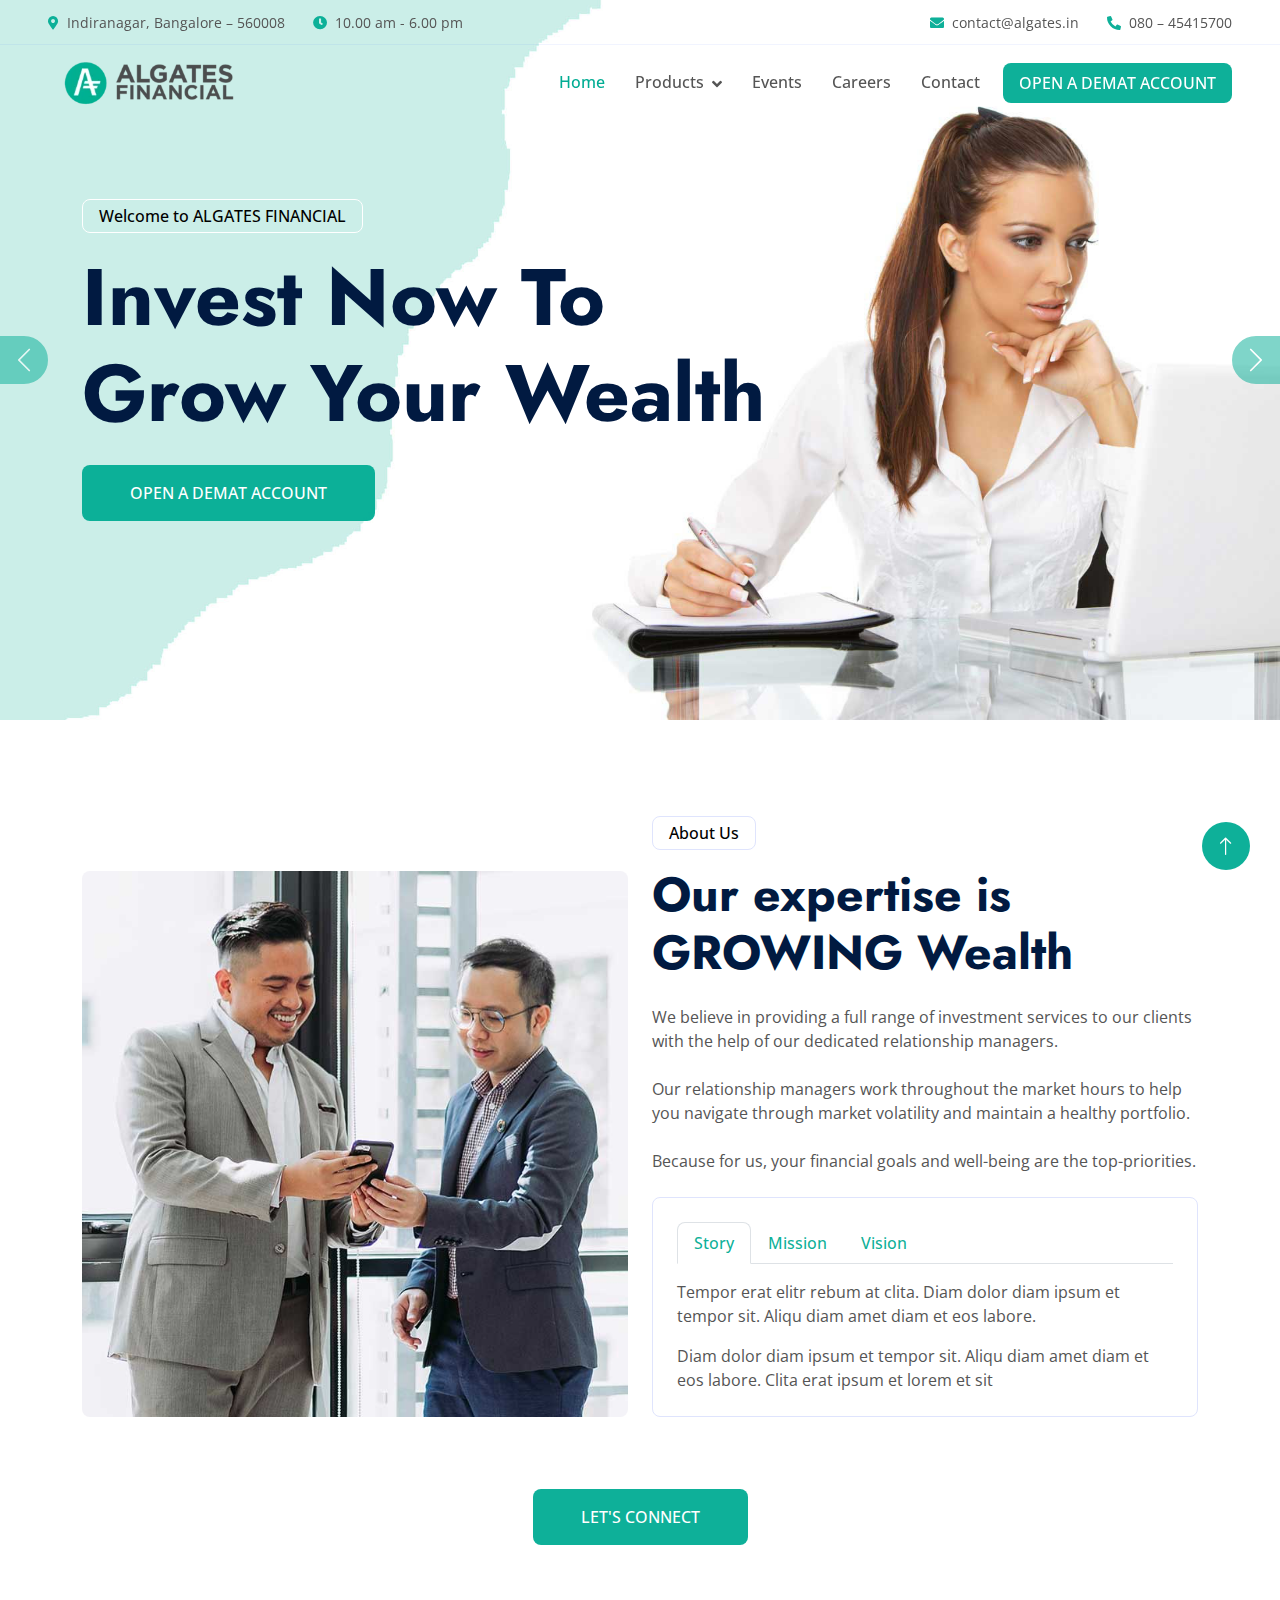
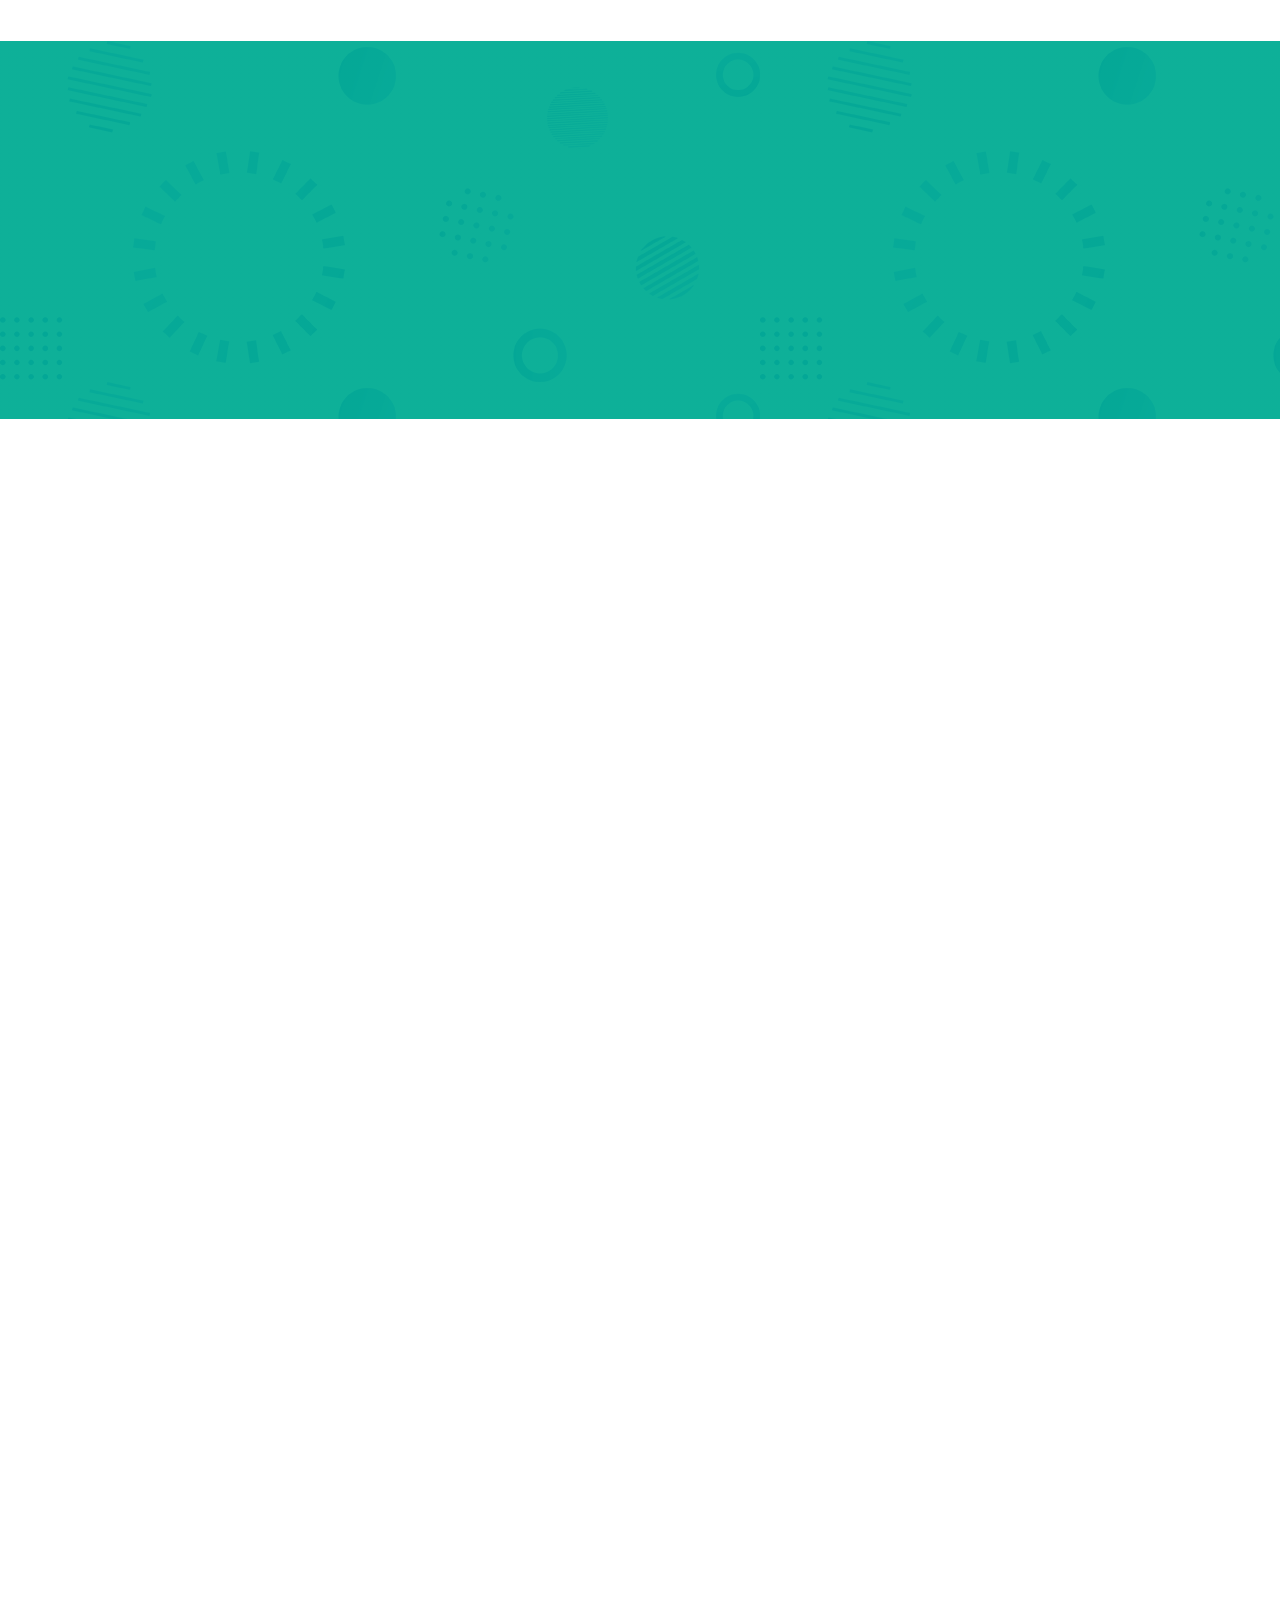
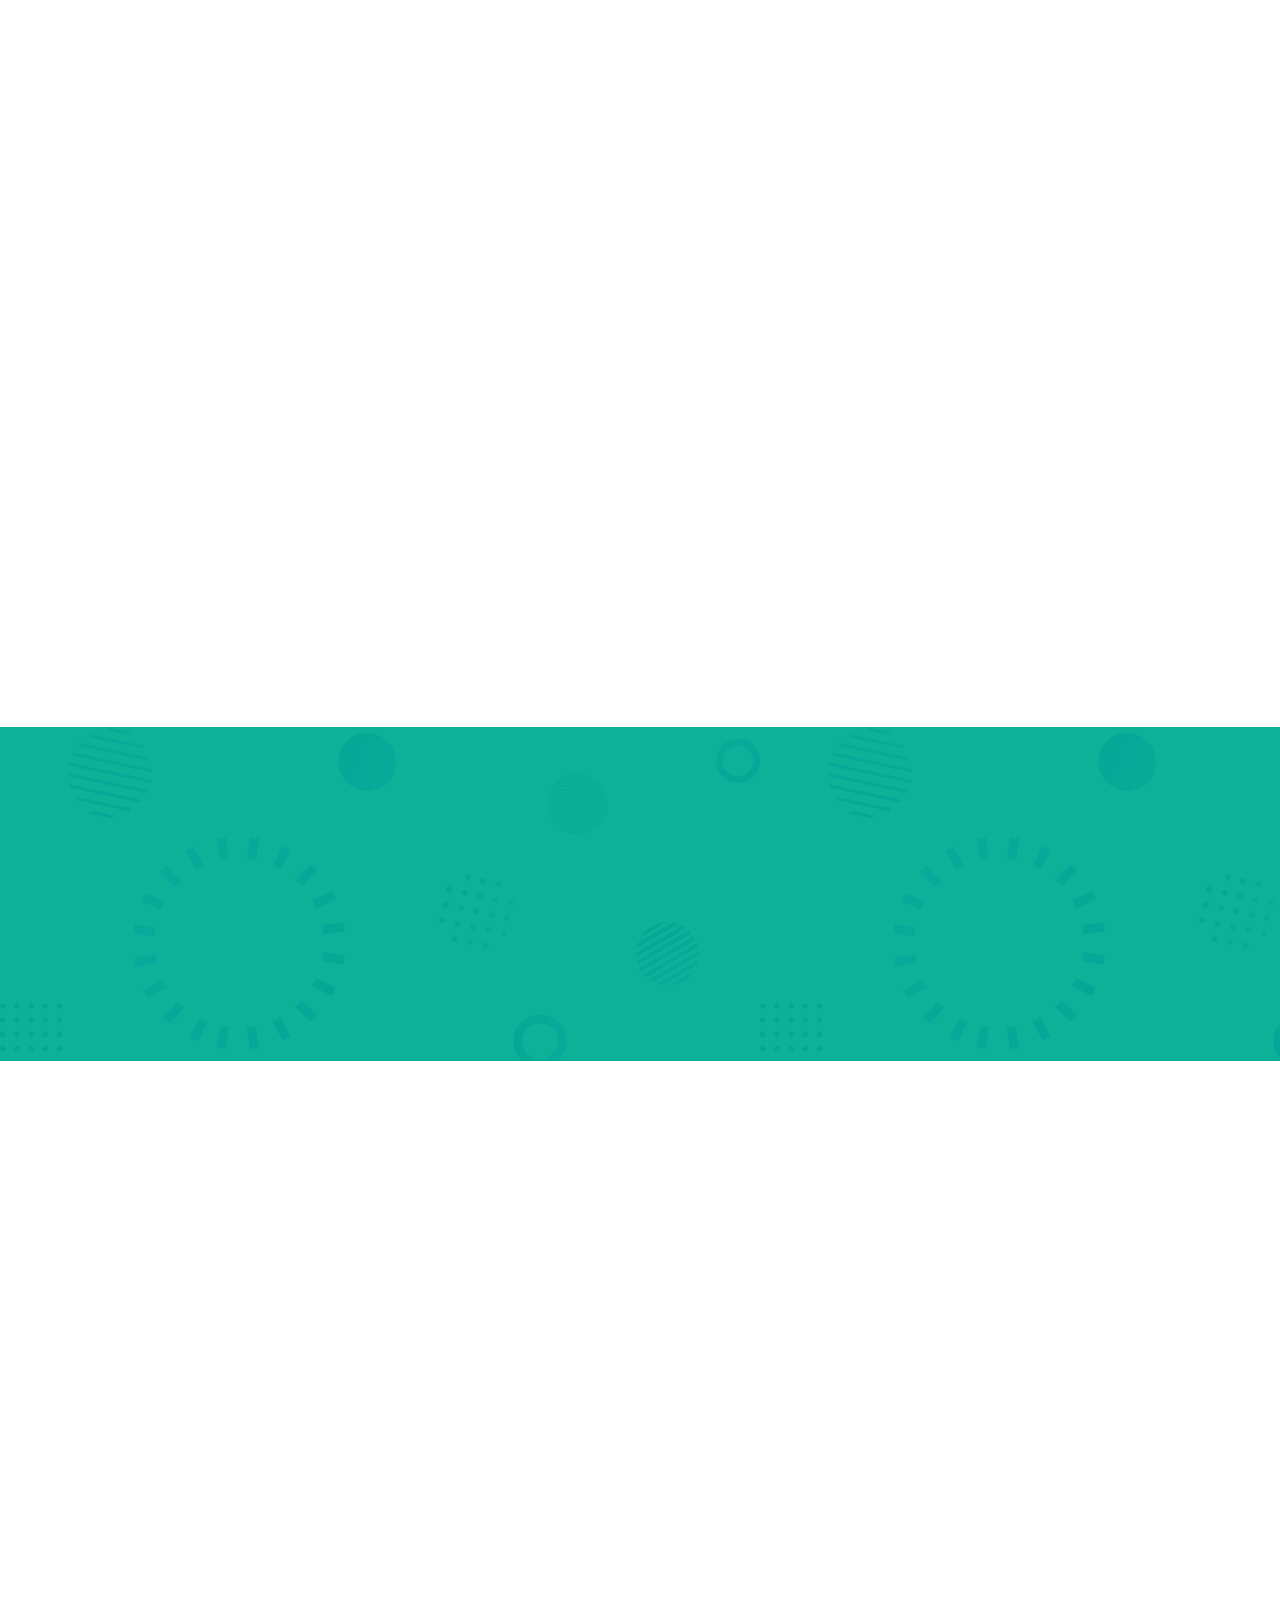
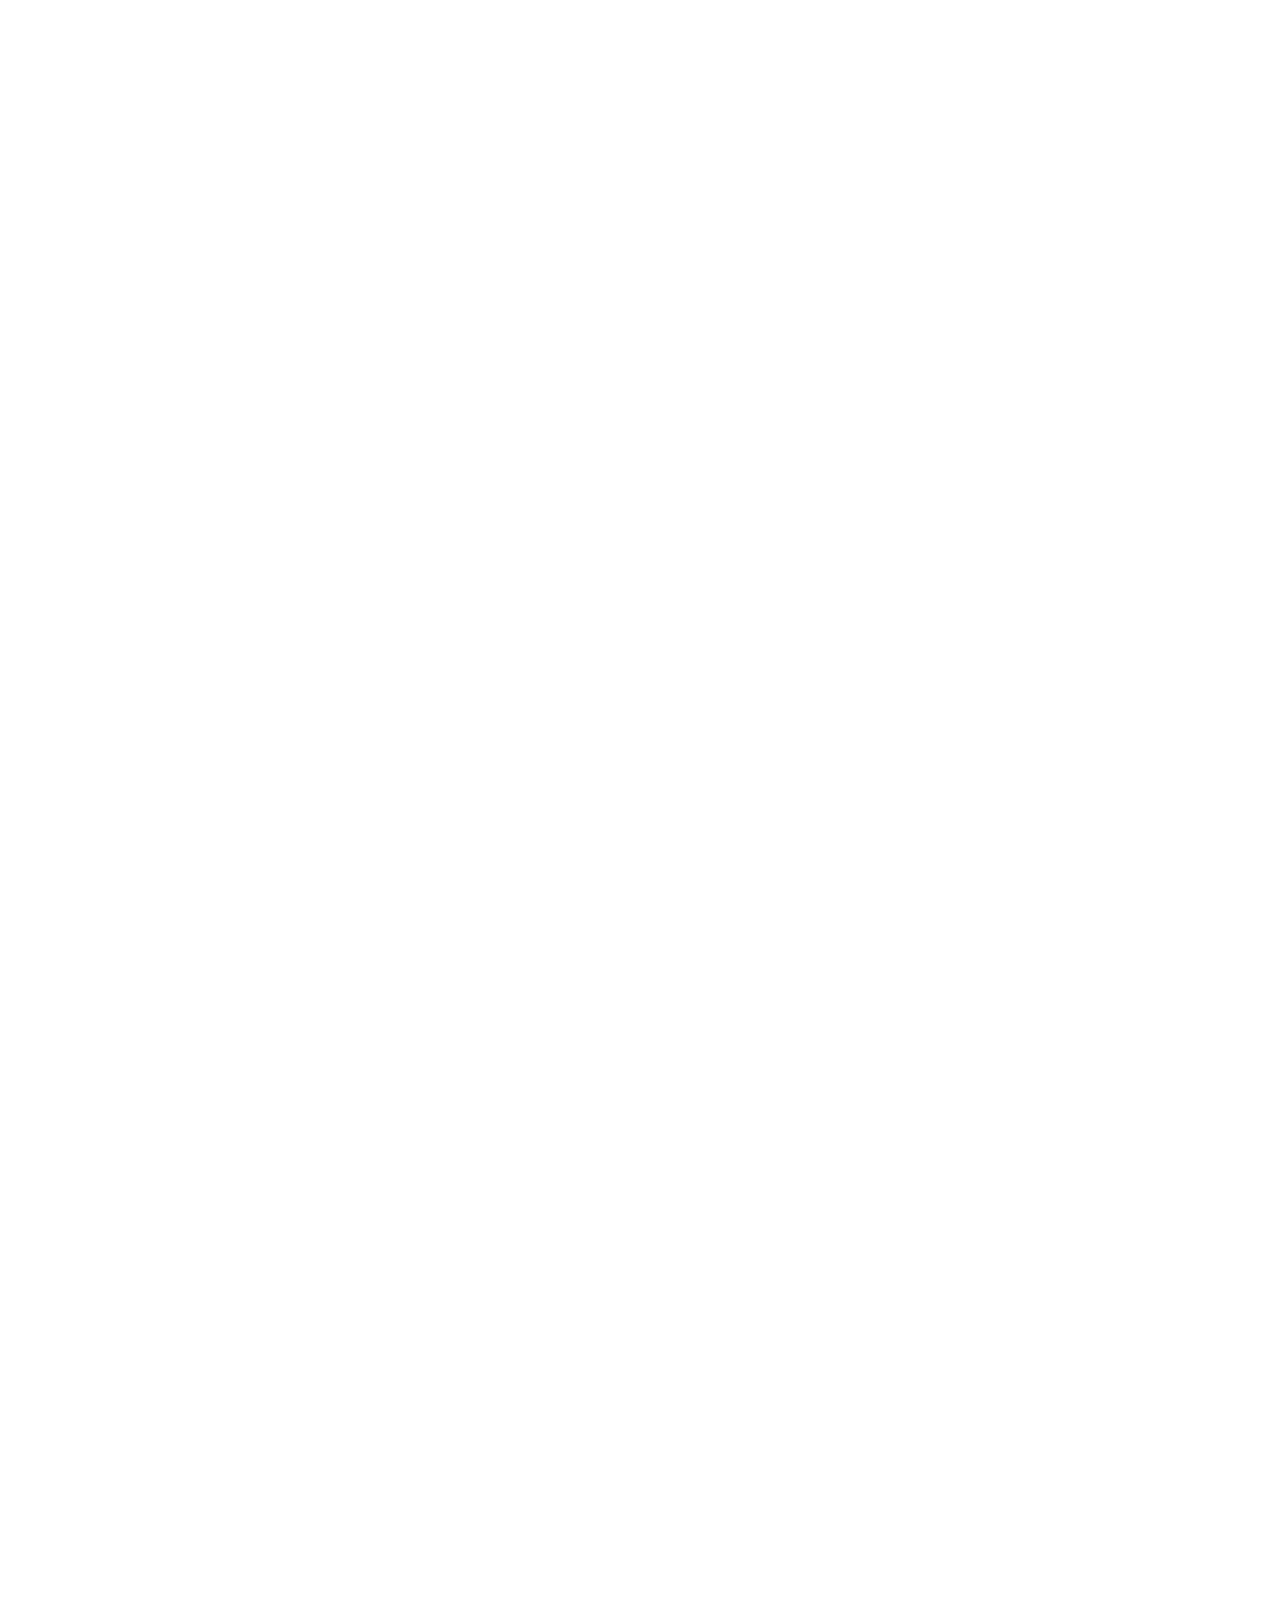
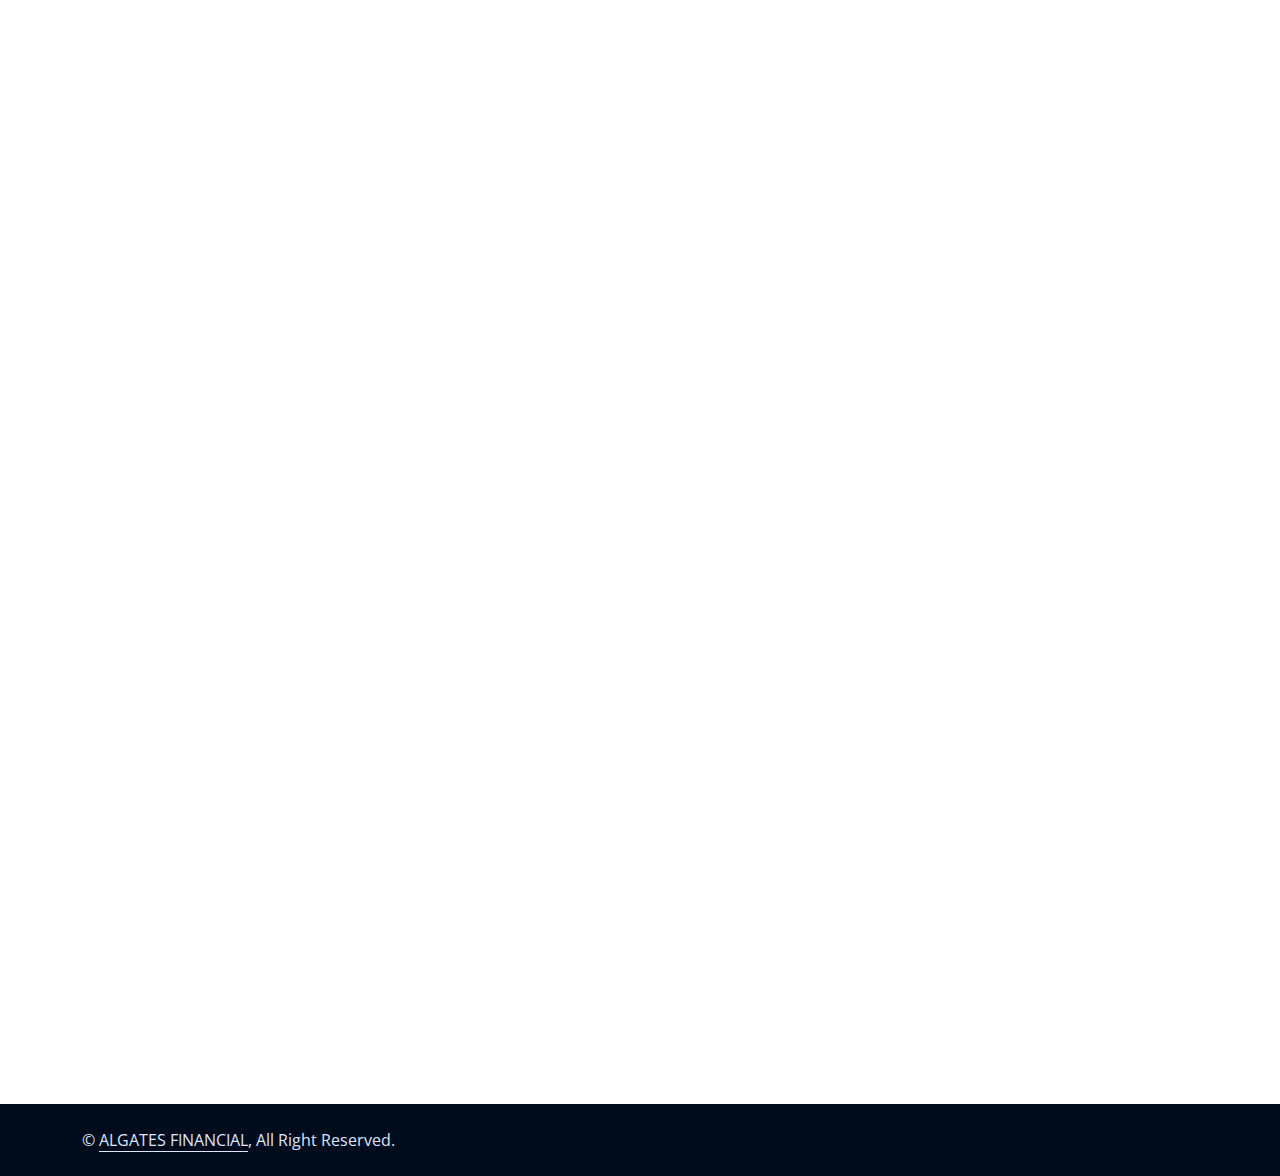
<file: index.html>
<!DOCTYPE html>
<html lang="en">

<head>
    <meta charset="utf-8">
    <title>ALGATES FINANCIAL</title>
    <meta content="width=device-width, initial-scale=1.0" name="viewport">
    <meta content="" name="keywords">
    <meta content="" name="description">

    <link rel="preconnect" href="https://fonts.googleapis.com">
    <link rel="preconnect" href="https://fonts.gstatic.com" crossorigin>
    <link
        href="https://fonts.googleapis.com/css2?family=Jost:wght@500;600;700&family=Open+Sans:wght@400;500&display=swap"
        rel="stylesheet">

 
    <link href="https://cdnjs.cloudflare.com/ajax/libs/font-awesome/5.10.0/css/all.min.css" rel="stylesheet">
    <link href="https://cdn.jsdelivr.net/npm/bootstrap-icons@1.4.1/font/bootstrap-icons.css" rel="stylesheet">


    <link href="lib/animate/animate.min.css" rel="stylesheet">
    <link href="lib/owlcarousel/assets/owl.carousel.min.css" rel="stylesheet">


    <link href="css/bootstrap.min.css" rel="stylesheet">


    <link href="css/style.css" rel="stylesheet">
</head>

<body>
    


 
    <div class="container-fluid fixed-top px-0 wow fadeIn" data-wow-delay="0.1s">
        <div class="top-bar row gx-0 align-items-center d-none d-lg-flex">
            <div class="col-lg-6 px-5 text-start">
                <small><i class="fa fa-map-marker-alt me-2" style="color: rgb(1 172 147 / 95%)"></i>Indiranagar, Bangalore – 560008</small>
                <small class="ms-4"><i class="fa fa-clock me-2" style="color: rgb(1 172 147 / 95%)"></i>10.00 am - 6.00 pm</small>
            </div>
            <div class="col-lg-6 px-5 text-end">
                <small><i class="fa fa-envelope me-2" style="color: rgb(1 172 147 / 95%)"></i>contact@algates.in</small>
                <small class="ms-4"><i class="fa fa-phone-alt me-2" style="color: rgb(1 172 147 / 95%)"></i>080 – 45415700</small>
            </div>
        </div>

        <nav class="navbar navbar-expand-lg navbar-light py-lg-0 px-lg-5 wow fadeIn" data-wow-delay="0.1s">
            <a href="index.html" class="navbar-brand ms-4 ms-lg-0">
                <img width="197" height="66" src="./img/logo.png" alt="" srcset="">
           
            </a>
            <button type="button" class="navbar-toggler me-4" data-bs-toggle="collapse"
                data-bs-target="#navbarCollapse">
                <span class="navbar-toggler-icon"></span>
            </button>
            <div class="collapse navbar-collapse" id="navbarCollapse">
                <div class="navbar-nav ms-auto p-4 p-lg-0">
                    <a href="index.html" class="nav-item nav-link active">Home</a>
                 
                    <div class="nav-item dropdown">
                        <a href="#" class="nav-link dropdown-toggle" data-bs-toggle="dropdown">Products</a>
                        <div class="dropdown-menu border-light m-0">
                            <a href="#" class="dropdown-item">Equity</a>
                            <a href="#" class="dropdown-item">Future and Options</a>
                            <a href="#" class="dropdown-item">Mutual Funds</a>
                            <a href="#" class="dropdown-item">Bonds</a>
                        </div>
                    </div>
                    <a href="#" class="nav-item nav-link">Events</a>
                    <a href="#" class="nav-item nav-link">Careers</a>
                    <a href="contact.html" class="nav-item nav-link">Contact</a>
                </div>
                <div class="d-none d-lg-flex ms-2">
                    <a href="" class="btn  py-2 px-3 animated slideInDown" style="background-color: rgb(1 172 147 / 95%); color: white;">OPEN A DEMAT ACCOUNT</a>
                   
                </div>
            </div>
        </nav>
    </div>




    <div class="container-fluid p-0 mb-5 wow fadeIn" data-wow-delay="0.1s">
        <div id="header-carousel" class="carousel slide carousel-fade" data-bs-ride="carousel">
            <div class="carousel-inner">
                <div class="carousel-item active">
                    <img class="w-100" src="img/carousel-1.jpg" alt="Image">
                    <div class="carousel-caption">
                        <div class="container">
                            <div class="row justify-content-start">
                                <div class="col-lg-8">
                                    <p
                                        class="d-inline-block border border-white rounded  fw-semi-bold py-1 px-3 animated slideInDown" style="color: black">
                                        Welcome to ALGATES FINANCIAL</p>
                                    <h1 class="display-1 mb-4 animated slideInDown">Invest Now To Grow Your Wealth
                                    </h1>
                                    <a href="" class="btn py-3 px-5 animated slideInDown" style="background-color: rgb(1 172 147 / 95%); color: white;">OPEN A DEMAT ACCOUNT</a>
                                </div>
                            </div>
                        </div>
                    </div>
                </div>
                <div class="carousel-item">
                    <img class="w-100" src="img/carousel-1.jpg" alt="Image">
                    <div class="carousel-caption">
                        <div class="container">
                            <div class="row justify-content-start">
                                <div class="col-lg-8">
                                    <p
                                        class="d-inline-block border border-white rounded  fw-semi-bold py-1 px-3 animated slideInDown" style="color: black">
                                        Welcome to ALGATES FINANCIAL</p>
                                    <h1 class="display-1 mb-4 animated slideInDown">Secure Your Financial Future Today
                                    </h1>
                                    <a href="" class="btn py-3 px-5 animated slideInDown" style="background-color: rgb(1 172 147 / 95%); color: white;">OPEN A DEMAT ACCOUNT</a>
                                </div>
                            </div>
                        </div>
                    </div>
                </div>
            </div>
            <button class="carousel-control-prev" type="button" data-bs-target="#header-carousel" data-bs-slide="prev">
                <span class="carousel-control-prev-icon" aria-hidden="true"></span>
                <span class="visually-hidden">Previous</span>
            </button>
            <button class="carousel-control-next" type="button" data-bs-target="#header-carousel" data-bs-slide="next">
                <span class="carousel-control-next-icon" aria-hidden="true"></span>
                <span class="visually-hidden">Next</span>
            </button>
        </div>
    </div>


    <div class="container-xxl py-5">
        <div class="container">
            <div class="row g-4 align-items-end mb-4">
                <div class="col-lg-6 wow fadeInUp" data-wow-delay="0.1s">
                    <img class="img-fluid rounded" src="img/about.jpg">
                </div>
                <div class="col-lg-6 wow fadeInUp" data-wow-delay="0.3s">
                    <p class="d-inline-block border rounded  fw-semi-bold py-1 px-3" style="color: black">About Us</p>
                    <h1 class="display-5 mb-4">Our expertise is GROWING Wealth</h1>
                    <p class="mb-4">We believe in providing a full range of investment services to our clients with the help of our dedicated relationship managers.
                    </p>
                    <p class="mb-4">Our relationship managers work throughout the market hours to help you navigate through market volatility and maintain a healthy portfolio.</p>
                    <p class="mb-4">Because for us, your financial goals and well-being are the top-priorities.</p>
                    <div class="border rounded p-4">
                        <nav>
                            <div class="nav nav-tabs mb-3" id="nav-tab" role="tablist">
                                <button class="nav-link fw-semi-bold active" id="nav-story-tab" data-bs-toggle="tab"
                                    data-bs-target="#nav-story" type="button" role="tab" aria-controls="nav-story"
                                    aria-selected="true" style="color: rgb(1 172 147 / 95%)">Story</button>
                                <button class="nav-link fw-semi-bold" id="nav-mission-tab" data-bs-toggle="tab"
                                    data-bs-target="#nav-mission" type="button" role="tab" aria-controls="nav-mission"
                                    aria-selected="false" style="color: rgb(1 172 147 / 95%)">Mission</button>
                                <button class="nav-link fw-semi-bold" id="nav-vision-tab" data-bs-toggle="tab"
                                    data-bs-target="#nav-vision" type="button" role="tab" aria-controls="nav-vision"
                                    aria-selected="false" style="color: rgb(1 172 147 / 95%)">Vision</button>
                            </div>
                        </nav>
                        <div class="tab-content" id="nav-tabContent">
                            <div class="tab-pane fade show active" id="nav-story" role="tabpanel"
                                aria-labelledby="nav-story-tab">
                                <p>Tempor erat elitr rebum at clita. Diam dolor diam ipsum et tempor sit. Aliqu diam
                                    amet diam et eos labore.</p>
                                <p class="mb-0">Diam dolor diam ipsum et tempor sit. Aliqu diam amet diam et eos labore.
                                    Clita erat ipsum et lorem et sit</p>
                            </div>
                            <div class="tab-pane fade" id="nav-mission" role="tabpanel"
                                aria-labelledby="nav-mission-tab">
                                <p>Tempor erat elitr rebum at clita. Diam dolor diam ipsum et tempor sit. Aliqu diam
                                    amet diam et eos labore.</p>
                                <p class="mb-0">Diam dolor diam ipsum et tempor sit. Aliqu diam amet diam et eos labore.
                                    Clita erat ipsum et lorem et sit</p>
                            </div>
                            <div class="tab-pane fade" id="nav-vision" role="tabpanel" aria-labelledby="nav-vision-tab">
                                <p>Tempor erat elitr rebum at clita. Diam dolor diam ipsum et tempor sit. Aliqu diam
                                    amet diam et eos labore.</p>
                                <p class="mb-0">Diam dolor diam ipsum et tempor sit. Aliqu diam amet diam et eos labore.
                                    Clita erat ipsum et lorem et sit</p>
                            </div>
                        </div>
                    </div>
                </div>
            </div>
            <div class="d-flex justify-content-center">
                <a class="btn py-3 px-5 mt-5" href="./contact.html" style="background-color: #01AC93F2; color: white;">LET'S CONNECT</a>
            </div>
            

        </div>
    </div>


    <div class="container-fluid facts my-5 py-5">
        <div class="container py-5">
            <div class="row g-5">
                <div class="col-sm-6 col-lg-3 text-center wow fadeIn" data-wow-delay="0.1s">
                    <i class="fa fa-users fa-3x text-white mb-3"></i>
                    <h1 class="display-4 text-white" data-toggle="counter-up">500</h1>
                    <span class="fs-5 text-white">Happy Clients</span>
                    <hr class="bg-white w-25 mx-auto mb-0">
                </div>
                <div class="col-sm-6 col-lg-3 text-center wow fadeIn" data-wow-delay="0.3s">
                    <i class="fa fa-check fa-3x text-white mb-3"></i>
                    <h1 class="display-4 text-white" data-toggle="counter-up">80</h1>
                    <span class="fs-5 text-white">Projects Completed</span>
                    <hr class="bg-white w-25 mx-auto mb-0">
                </div>
                <div class="col-sm-6 col-lg-3 text-center wow fadeIn" data-wow-delay="0.5s">
                    <i class="fa fa-users-cog fa-3x text-white mb-3"></i>
                    <h1 class="display-4 text-white" data-toggle="counter-up">1234</h1>
                    <span class="fs-5 text-white">Dedicated Staff</span>
                    <hr class="bg-white w-25 mx-auto mb-0">
                </div>
                <div class="col-sm-6 col-lg-3 text-center wow fadeIn" data-wow-delay="0.7s">
                    <i class="fa fa-award fa-3x text-white mb-3"></i>
                    <h1 class="display-4 text-white" data-toggle="counter-up">1234</h1>
                    <span class="fs-5 text-white">Awards Achieved</span>
                    <hr class="bg-white w-25 mx-auto mb-0">
                </div>
            </div>
        </div>
    </div>


 
    <div class="container-xxl feature py-5">
        <div class="container">
            <div class="row g-5 align-items-center">
                <div class="col-lg-6 wow fadeInUp" data-wow-delay="0.1s">
                    <p class="d-inline-block border rounded fw-semi-bold py-1 px-3" style="color: black;font-size:30px">Why Choosing Us!</p>
                    <h1 class="display-5 mb-4">Few Reasons Why People Choosing Us!</h1>
                    <p class="mb-4">Tempor erat elitr rebum at clita. Diam dolor diam ipsum sit. Aliqu diam amet diam et eos. Clita erat ipsum et lorem et sit, sed stet lorem sit clita duo justo magna dolore erat amet</p>
                    <a class="btn py-3 px-5" href="" style="background-color: rgb(1 172 147 / 95%); color: white;">Explore More</a>
                </div>
                <div class="col-lg-6">
                    <div class="row g-4 align-items-center">
                        <div class="col-md-6">
                            <div class="row g-4">
                                <div class="col-12 wow fadeIn" data-wow-delay="0.3s">
                                    <div class="feature-box border rounded p-4">
                                        <i class="fa fa-check fa-3x mb-3"></i>
                                        <h4 class="mb-3">Personalised Assistance</h4>
                                        <p class="mb-3">Clita erat ipsum et lorem et sit, sed stet lorem sit clita duo
                                            justo erat amet</p>
                                        <a class="fw-semi-bold" href="">Read More <i
                                                class="fa fa-arrow-right ms-1"></i></a>
                                    </div>
                                </div>
                                
                                <div class="col-12 wow fadeIn" data-wow-delay="0.5s">
                                    <div class="feature-box border rounded p-4">
                                        <i class="fa fa-check fa-3x mb-3"></i>
                                        <h4 class="mb-3">Investment Growth Experts</h4>
                                        <p class="mb-3">Clita erat ipsum et lorem et sit, sed stet lorem sit clita duo
                                            justo erat amet</p>
                                        <a class="fw-semi-bold" href="">Read More <i
                                                class="fa fa-arrow-right ms-1"></i></a>
                                    </div>
                                </div>
                                <div class="col-12 wow fadeIn" data-wow-delay="0.5s">
                                    <div class="feature-box border rounded p-4">
                                        <i class="fa fa-check fa-3x  mb-3"></i>
                                        <h4 class="mb-3">Smart Investments</h4>
                                        <p class="mb-3">Clita erat ipsum et lorem et sit, sed stet lorem sit clita duo
                                            justo erat amet</p>
                                        <a class="fw-semi-bold" href="">Read More <i
                                                class="fa fa-arrow-right ms-1"></i></a>
                                    </div>
                                </div>
                            </div>
                        </div>
                        <div class="col-md-6">
                            <div class="row g-4">
                                <div class="col-12 wow fadeIn" data-wow-delay="0.3s">
                                    <div class="feature-box border rounded p-4">
                                        <i class="fa fa-check fa-3x mb-3"></i>
                                        <h4 class="mb-3">Dedicated Relationship Manager</h4>
                                        <p class="mb-3">Clita erat ipsum et lorem et sit, sed stet lorem sit clita duo
                                            justo erat amet</p>
                                        <a class="fw-semi-bold" href="">Read More <i
                                                class="fa fa-arrow-right ms-1"></i></a>
                                    </div>
                                </div>
                                
                                <div class="col-12 wow fadeIn" data-wow-delay="0.5s">
                                    <div class="feature-box border rounded p-4">
                                        <i class="fa fa-check fa-3x  mb-3"></i>
                                        <h4 class="mb-3">Trustworthy Partner</h4>
                                        <p class="mb-3">Clita erat ipsum et lorem et sit, sed stet lorem sit clita duo
                                            justo erat amet</p>
                                        <a class="fw-semi-bold" href="">Read More <i
                                                class="fa fa-arrow-right ms-1"></i></a>
                                    </div>
                                </div>
                              
                            </div>
                        </div>
                      
                    </div>
                </div>
                
            </div>
        </div>
        </div>



    <div class="container-xxl service py-5">
        <div class="container">
            <div class="text-center mx-auto wow fadeInUp" data-wow-delay="0.1s" style="max-width: 600px;">
                <p class="d-inline-block border rounded  fw-semi-bold py-1 px-3">Our Services</p>
                <h1 class="display-5 mb-5">Awesome Financial Services For Business</h1>
            </div>
            <div class="row g-4 wow fadeInUp" data-wow-delay="0.3s">
                <div class="col-lg-4">
                    <div class="nav nav-pills d-flex justify-content-between w-100 h-100 me-4">
                        <button class="nav-link w-100 d-flex align-items-center text-start border p-4 mb-4 active"
                            data-bs-toggle="pill" data-bs-target="#tab-pane-1" type="button">
                            <h5 class="m-0">Invest in the stock market with just 10,000/- for better returns</h5>
                        </button>
                        <button class="nav-link w-100 d-flex align-items-center text-start border p-4 mb-4"
                            data-bs-toggle="pill" data-bs-target="#tab-pane-2" type="button">
                            <h5 class="m-0">We offer personalized stock assistance via Cholamandalam Securities.</h5>
                        </button>
                        <button class="nav-link w-100 d-flex align-items-center text-start border p-4 mb-4"
                            data-bs-toggle="pill" data-bs-target="#tab-pane-3" type="button">
                            <h5 class="m-0">To invest with our expertise, open a Demat Account on our portal.</h5>
                        </button>
                        <button class="nav-link w-100 d-flex align-items-center text-start border p-4 mb-0"
                            data-bs-toggle="pill" data-bs-target="#tab-pane-4" type="button">
                            <h5 class="m-0">
                                Open a demat account with us in just 5 minutes!</h5>
                        </button>
                    </div>
                </div>
                <div class="col-lg-8">
                    <div class="tab-content w-100">
                        <div class="tab-pane fade show active" id="tab-pane-1">
                            <div class="row g-4">
                                <div class="col-md-6" style="min-height: 350px;">
                                    <div class="position-relative h-100">
                                        <img class="position-absolute rounded w-100 h-100" src="img/service-1.jpg"
                                            style="object-fit: cover;" alt="">
                                    </div>
                                </div>
                                <div class="col-md-6">
                                    <h3 class="mb-4">30 Years Of Experience In Financial Support</h3>
                                    <p class="mb-4">Tempor erat elitr rebum at clita. Diam dolor diam ipsum sit. Aliqu
                                        diam amet diam et eos. Clita erat ipsum et lorem et sit, sed stet lorem sit
                                        clita duo justo erat amet.</p>
                                    <p><i class="fa fa-check  me-3"></i>Secured Loans</p>
                                    <p><i class="fa fa-check  me-3"></i>Credit Facilities</p>
                                    <p><i class="fa fa-check  me-3"></i>Cash Advanced</p>
                                    <div class="d-none d-lg-flex ms-2">
                                        <div class="d-none d-lg-flex ms-2">
                                            <a href="" class="btn  py-2 px-3 animated slideInDown" style="background-color: rgb(1 172 147 / 95%); color: white;">Read More</a>
                                           
                                        </div>
                                       
                                    </div>
                                </div>
                            </div>
                        </div>
                        <div class="tab-pane fade" id="tab-pane-2">
                            <div class="row g-4">
                                <div class="col-md-6" style="min-height: 350px;">
                                    <div class="position-relative h-100">
                                        <img class="position-absolute rounded w-100 h-100" src="img/service-2.jpg"
                                            style="object-fit: cover;" alt="">
                                    </div>
                                </div>
                                <div class="col-md-6">
                                    <h3 class="mb-4">25 Years Of Experience In Financial Support</h3>
                                    <p class="mb-4">Tempor erat elitr rebum at clita. Diam dolor diam ipsum sit. Aliqu
                                        diam amet diam et eos. Clita erat ipsum et lorem et sit, sed stet lorem sit
                                        clita duo justo erat amet.</p>
                                    <p><i class="fa fa-check me-3"></i>Secured Loans</p>
                                    <p><i class="fa fa-check me-3"></i>Credit Facilities</p>
                                    <p><i class="fa fa-check me-3"></i>Cash Advanced</p>
                                    <div class="d-none d-lg-flex ms-2">
                                        <a href="" class="btn  py-2 px-3 animated slideInDown" style="background-color: rgb(1 172 147 / 95%); color: white;">Read More</a>
                                       
                                    </div>                                </div>
                            </div>
                        </div>
                        <div class="tab-pane fade" id="tab-pane-3">
                            <div class="row g-4">
                                <div class="col-md-6" style="min-height: 350px;">
                                    <div class="position-relative h-100">
                                        <img class="position-absolute rounded w-100 h-100" src="img/service-3.jpg"
                                            style="object-fit: cover;" alt="">
                                    </div>
                                </div>
                                <div class="col-md-6">
                                    <h3 class="mb-4">25 Years Of Experience In Financial Support</h3>
                                    <p class="mb-4">Tempor erat elitr rebum at clita. Diam dolor diam ipsum sit. Aliqu
                                        diam amet diam et eos. Clita erat ipsum et lorem et sit, sed stet lorem sit
                                        clita duo justo erat amet.</p>
                                    <p><i class="fa fa-check me-3"></i>Secured Loans</p>
                                    <p><i class="fa fa-check me-3"></i>Credit Facilities</p>
                                    <p><i class="fa fa-check me-3"></i>Cash Advanced</p>
                                    <div class="d-none d-lg-flex ms-2">
                                        <a href="" class="btn  py-2 px-3 animated slideInDown" style="background-color: rgb(1 172 147 / 95%); color: white;">Read More</a>
                                       
                                    </div>                                </div>
                            </div>
                        </div>
                        <div class="tab-pane fade" id="tab-pane-4">
                            <div class="row g-4">
                                <div class="col-md-6" style="min-height: 350px;">
                                    <div class="position-relative h-100">
                                        <img class="position-absolute rounded w-100 h-100" src="img/service-4.jpg"
                                            style="object-fit: cover;" alt="">
                                    </div>
                                </div>
                                <div class="col-md-6">
                                    <h3 class="mb-4">25 Years Of Experience In Financial Support</h3>
                                    <p class="mb-4">Tempor erat elitr rebum at clita. Diam dolor diam ipsum sit. Aliqu
                                        diam amet diam et eos. Clita erat ipsum et lorem et sit, sed stet lorem sit
                                        clita duo justo erat amet.</p>
                                    <p><i class="fa fa-check me-3"></i>Secured Loans</p>
                                    <p><i class="fa fa-check me-3"></i>Credit Facilities</p>
                                    <p><i class="fa fa-check me-3"></i>Cash Advanced</p>
                                    <div class="d-none d-lg-flex ms-2">
                                        <a href="" class="btn  py-2 px-3 animated slideInDown" style="background-color: rgb(1 172 147 / 95%); color: white;">Read More</a>
                                       
                                    </div>                                </div>
                            </div>
                        </div>
                    </div>
                </div>
            </div>
        </div>
    </div>



  
    <div class="container-fluid callback my-5 pt-5">
        <div class="container pt-5">
            <div class="row justify-content-center">
                <div class="col-lg-7">
                    <div class="bg-white border rounded p-4 p-sm-5 wow fadeInUp" data-wow-delay="0.5s">
                        <div class="text-center mx-auto wow fadeInUp" data-wow-delay="0.1s" style="max-width: 600px;">
                            <p class="d-inline-block border rounded fw-semi-bold py-1 px-3" style="color: black">Get In Touch
                            </p>
                            <h1 class="display-5 mb-5">Request A Call-Back</h1>
                        </div>
                        <div class="row g-3">
                            <div class="col-sm-6">
                                <div class="form-floating">
                                    <input type="text" class="form-control" id="name" placeholder="Your Name">
                                    <label for="name">Your Name</label>
                                </div>
                            </div>
                            <div class="col-sm-6">
                                <div class="form-floating">
                                    <input type="email" class="form-control" id="mail" placeholder="Your Email">
                                    <label for="mail">Your Email</label>
                                </div>
                            </div>
                            <div class="col-sm-6">
                                <div class="form-floating">
                                    <input type="text" class="form-control" id="mobile" placeholder="Your Mobile">
                                    <label for="mobile">Your Mobile</label>
                                </div>
                            </div>
                            <div class="col-sm-6">
                                <div class="form-floating">
                                    <input type="text" class="form-control" id="subject" placeholder="Subject">
                                    <label for="subject">Subject</label>
                                </div>
                            </div>
                            <div class="col-12">
                                <div class="form-floating">
                                    <textarea class="form-control" placeholder="Leave a message here" id="message"
                                        style="height: 100px"></textarea>
                                    <label for="message">Message</label>
                                </div>
                            </div>
                            <div class="col-12 text-center">
                                <button class="btn w-100 py-3" type="submit" style="background-color: rgb(1 172 147 / 95%); color: white;">Submit Now</button>

                            </div>
                            
                        </div>
                    </div>
                </div>
            </div>
        </div>
    </div>
    



 
    <div class="container-xxl py-5">
        <div class="container">
         
                <div class="text-center mx-auto wow fadeInUp" data-wow-delay="0.1s" style="max-width: 600px;">
                    <p class="d-inline-block border rounded fw-semi-bold py-1 px-3" style="color: black">Our Products
                    </p>
                    <h1 class="display-5 mb-5">Product and Offerings</h1>
                </div>
        
            <div class="owl-carousel project-carousel wow fadeInUp" data-wow-delay="0.3s">
                
                <div class="project-item pe-5 pb-5">
                    <div class="project-img mb-3">
                        <img class="img-fluid rounded" src="img/service-2.jpg" alt="">
                        <a href=""><p style="background-color: rgb(1 172 147 / 95%);color:white;padding:5px;border:solid grey;border:none;border-radius:5px">
                            Start with as low as Rs 100</p></a>
                    </div>
                    <div class="project-title">
                        <h4 class="mb-0">Mutual Funds</h4>
                    </div>
                </div>
                <div class="project-item pe-5 pb-5">
                    <div class="project-img mb-3">
                        <img class="img-fluid rounded" src="img/service-3.jpg" alt="">
                        
                            <a href=""><p style="background-color: rgb(1 172 147 / 95%);color:white;padding:5px;border:solid grey;border:none;border-radius:5px">
                                Do systematic trading to <br> build wealth over time</p></a>
                    </div>
                    <div class="project-title">
                        <h4 class="mb-0">Futures and Options</h4>
                    </div>
                </div>
                <div class="project-item pe-5 pb-5">
                    <div class="project-img mb-3">
                        <img class="img-fluid rounded" src="img/service-2.jpg" alt="" class="square-image">
                        <a href=""><p style="background-color: rgb(1 172 147 / 95%);color:white;padding:5px;border:solid grey;border:none;border-radius:5px">Start your wealth creation journey today</p></a>

                    </div>
                    <div class="project-title">
                        <h4 class="mb-0">Equity</h4>
                    </div>
                </div>
                <div class="project-item pe-5 pb-5">
                    <div class="project-img mb-3">
                        <img class="img-fluid rounded" src="img/service-4.jpg" alt="">
                        <a href=""><p style="background-color: rgb(1 172 147 / 95%);color:white;padding:5px;border:solid grey;border:none;border-radius:5px">
                            Invest in curated secured bonds to <br> earn  fixed returns.​</p></a>
                        

                    </div>
                    <div class="project-title">
                        <h4 class="mb-0">Bonds</h4>
                    </div>
                </div>
            </div>
        </div>
    </div>
    
  
    <div class="container-xxl py-5">
        <div class="container">
            <div class="text-center mx-auto wow fadeInUp" data-wow-delay="0.1s" style="max-width: 600px;">
                <p class="d-inline-block border rounded  fw-semi-bold py-1 px-3" style="color: black;">Our Team</p>
                <h1 class="display-5 mb-5">Meet Our Experts</h1>
            </div>
            <div class="row g-4">
                <div class="col-lg-4 col-md-6 wow fadeInUp" data-wow-delay="0.1s">
                    <div class="team-item">
                        <img class="img-fluid rounded" src="img/team-1.jpg" alt="">
                        <div class="team-text">
                            <h4 class="mb-0">Kate Winslet</h4>
                            <div class="team-social d-flex">
                                <a class="btn btn-square rounded-circle mx-1" href=""><i
                                        class="fab fa-facebook-f"></i></a>
                                <a class="btn btn-square rounded-circle mx-1" href=""><i class="fab fa-twitter"></i></a>
                                <a class="btn btn-square rounded-circle mx-1" href=""><i
                                        class="fab fa-instagram"></i></a>
                            </div>
                        </div>
                    </div>
                </div>
                <div class="col-lg-4 col-md-6 wow fadeInUp" data-wow-delay="0.3s">
                    <div class="team-item">
                        <img class="img-fluid rounded" src="img/team-2.jpg" alt="">
                        <div class="team-text">
                            <h4 class="mb-0">Nikhil Bagamane</h4>
                            <div class="team-social d-flex">
                                <a class="btn btn-square rounded-circle mx-1" href=""><i
                                        class="fab fa-facebook-f"></i></a>
                                <a class="btn btn-square rounded-circle mx-1" href=""><i class="fab fa-twitter"></i></a>
                                <a class="btn btn-square rounded-circle mx-1" href=""><i
                                        class="fab fa-instagram"></i></a>
                            </div>
                        </div>
                    </div>
                </div>
                <div class="col-lg-4 col-md-6 wow fadeInUp" data-wow-delay="0.5s">
                    <div class="team-item">
                        <img class="img-fluid rounded" src="img/team-3.jpg" alt="">
                        <div class="team-text">
                            <h4 class="mb-0">Doris Jordan</h4>
                            <div class="team-social d-flex">
                                <a class="btn btn-square rounded-circle mx-1" href=""><i
                                        class="fab fa-facebook-f"></i></a>
                                <a class="btn btn-square rounded-circle mx-1" href=""><i class="fab fa-twitter"></i></a>
                                <a class="btn btn-square rounded-circle mx-1" href=""><i
                                        class="fab fa-instagram"></i></a>
                            </div>
                        </div>
                    </div>
                </div>
            </div>
        </div>
    </div>

   

    <div class="container-xxl py-5">
        <div class="container">
            <div class="text-center mx-auto wow fadeInUp" data-wow-delay="0.1s" style="max-width: 600px;">
                <p class="d-inline-block border rounded fw-semi-bold py-1 px-3" style="color: rgb(1 172 147 / 95%)">Testimonial</p>
                <h1 class="display-5 mb-5">What Our Clients Say!</h1>
            </div>
            <div class="owl-carousel testimonial-carousel wow fadeInUp" data-wow-delay="0.3s">
                <div class="testimonial-item">
                    <div class="testimonial-text border rounded p-4 pt-5 mb-5">
                        <div class="btn-square bg-white border rounded-circle">
                            <i class="fa fa-quote-right fa-2x" style="color: rgb(1 172 147 / 95%)"></i>
                        </div>
                        Algates Financial is one of the best stock brokering firms. It offers a wide range of products for investments. The mobile app is very easy to use and there research team gives good calls. Also their relationship managers are very helpful and always available for support.
                    </div>
                    <img class="rounded-circle mb-3" src="img/testimonial-1.jpg" alt="">
                    <h4>Isha John</h4>
                    <span>Design Engineer</span>
                </div>
                <div class="testimonial-item">
                    <div class="testimonial-text border rounded p-4 pt-5 mb-5">
                        <div class="btn-square bg-white border rounded-circle">
                            <i class="fa fa-quote-right fa-2x" style="color: rgb(1 172 147 / 95%)"></i>
                        </div>
                        Algates Financial is one of the best stock brokering firms. It offers a wide range of products for investments. The mobile app is very easy to use and there research team gives good calls. Also their relationship managers are very helpful and always available for support.
                    </div>
                    <img class="rounded-circle mb-3" src="img/testimonial-1.jpg" alt="">
                    <h4>Nikita Patil</h4>
                    <span>Developer</span>
                </div>
                <div class="testimonial-item">
                    <div class="testimonial-text border rounded p-4 pt-5 mb-5">
                        <div class="btn-square bg-white border rounded-circle">
                            <i class="fa fa-quote-right fa-2x" style="color: rgb(1 172 147 / 95%)"></i>
                        </div>
                        Algates Financial is one of the best stock brokering firms. It offers a wide range of products for investments. The mobile app is very easy to use and there research team gives good calls. Also their relationship managers are very helpful and always available for support.
                    </div>
                    <img class="rounded-circle mb-3" src="img/testimonial-2.jpg" alt="">
                    <h4>Nikhil Bagamane</h4>
                    <span>UX Developer</span>
                </div>
                <div class="testimonial-item">
                    <div class="testimonial-text border rounded p-4 pt-5 mb-5">
                        <div class="btn-square bg-white border rounded-circle">
                            <i class="fa fa-quote-right fa-2x" style="color: rgb(1 172 147 / 95%)"></i>
                        </div>
                        Algates Financial is one of the best stock brokering firms. It offers a wide range of products for investments. The mobile app is very easy to use and there research team gives good calls. Also their relationship managers are very helpful and always available for support.
                    </div>
                    <img class="rounded-circle mb-3" src="img/testimonial-3.jpg" alt="">
                    <h4>Ashwini Patil</h4>
                    <span>UI Developer</span>
                </div>
             
            </div>
        </div>
    </div>
    




    <div class="container-fluid bg-dark text-light footer mt-5 py-5 wow fadeIn" data-wow-delay="0.1s">
        <div class="container py-5">
            <div class="row g-5">
                <div class="col-lg-3 col-md-6">
                    <h4 class="text-white mb-4">Our Office</h4>
                    <p class="mb-2"><i class="fa fa-map-marker-alt me-3"></i>Algates Financial Private Limited</p>
                    <p class="mb-2"><i class="fa fa-phone-alt me-3"></i>
                        2nd Floor, 777/P, 13th Main, HAL 2nd Stage, Indiranagar, Bangalore – 560008</p>
                        <p class="mb-2"><i class="fa fa-phone-alt me-3"></i>
                          
Telephone: 080 – 45415700</p>
                    <p class="mb-2"><i class="fa fa-envelope me-3"></i>
                        Email: contact@algates.in</p>
                    <div class="d-flex pt-2">
                        <a class="btn btn-square btn-outline-light rounded-circle me-2" href=""><i
                                class="fab fa-twitter"></i></a>
                        <a class="btn btn-square btn-outline-light rounded-circle me-2" href=""><i
                                class="fab fa-facebook-f"></i></a>
                        <a class="btn btn-square btn-outline-light rounded-circle me-2" href=""><i
                                class="fab fa-youtube"></i></a>
                        <a class="btn btn-square btn-outline-light rounded-circle me-2" href=""><i
                                class="fab fa-linkedin-in"></i></a>
                    </div>
                </div>
                <div class="col-lg-3 col-md-6">
                    <h4 class="text-white mb-4">Services</h4>
                    <a class="btn btn-link" href="">Financial Planning</a>
                    <a class="btn btn-link" href="">Equity</a>
                    <a class="btn btn-link" href="">Mutual Funds</a>
                    <a class="btn btn-link" href="">Bonds</a>
                    <a class="btn btn-link" href="">Futures and Options</a>
                </div>
                <div class="col-lg-3 col-md-6">
                    <h4 class="text-white mb-4">Quick Links</h4>
                    <a class="btn btn-link" href="">About Us</a>
                    <a class="btn btn-link" href="">Contact Us</a>
                    <a class="btn btn-link" href="">Our Services</a>
                    <a class="btn btn-link" href="">Terms & Condition</a>
                    <a class="btn btn-link" href="">Blog</a>
                </div>
                <div class="col-lg-3 col-md-6">
                    <h4 class="text-white mb-4">Stock Broking Registration Details</h4>
                    <p>Algates Financial Private Limited is an Authorised Person of Cholamandalam Securities Limited.</p>
                  
                   
                </div>
            </div>
        </div>
        <footer>
            <div class="disclaimer">
                Disclaimer: Investments in the securities market are subject to market risks. Please read all related documents before investing.
            </div>
        </footer>
        
    </div>
   

   
    <div class="container-fluid copyright py-4">
        <div class="container">
            <div class="row">
                <div class="col-md-6 text-center text-md-start mb-3 mb-md-0">
                    &copy; <a class="border-bottom" href="#">ALGATES FINANCIAL</a>, All Right Reserved.
                </div>
               
            </div>
        </div>
    </div>
  


    <a href="#" class="btn btn-lg btn-lg-square rounded-circle back-to-top" style="background-color: rgb(1 172 147 / 95%); color: white;"><i
            class="bi bi-arrow-up"></i></a>


  
    <script src="https://code.jquery.com/jquery-3.4.1.min.js"></script>
    <script src="https://cdn.jsdelivr.net/npm/bootstrap@5.0.0/dist/js/bootstrap.bundle.min.js"></script>
    <script src="lib/wow/wow.min.js"></script>
    <script src="lib/easing/easing.min.js"></script>
    <script src="lib/waypoints/waypoints.min.js"></script>
    <script src="lib/owlcarousel/owl.carousel.min.js"></script>
    <script src="lib/counterup/counterup.min.js"></script>

    <script src="js/main.js"></script>
</body>

</html>
</file>
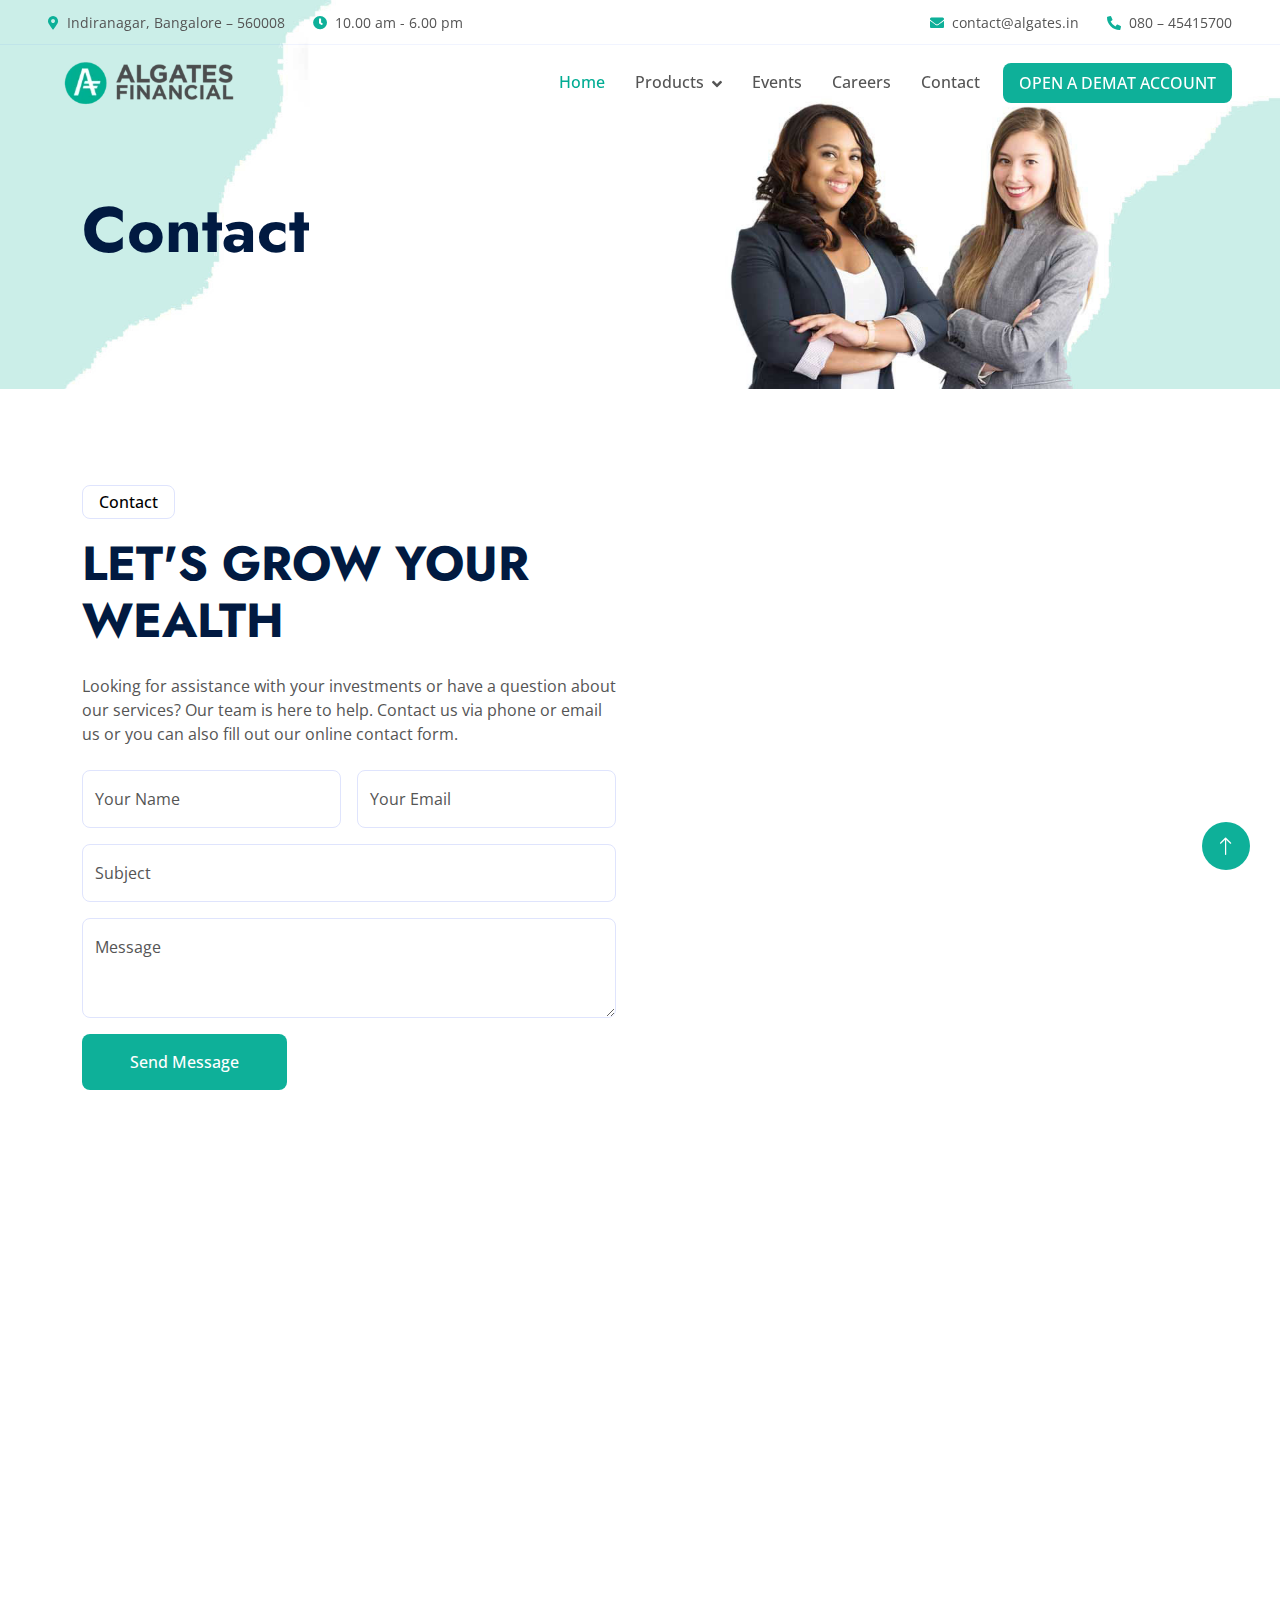
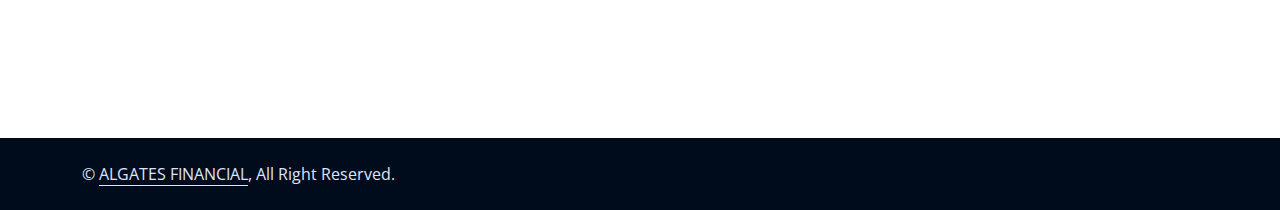
<file: contact.html>
<!DOCTYPE html>
<html lang="en">

<head>
    <meta charset="utf-8">
    <title>ALGATES FINANCIAL</title>
    <meta content="width=device-width, initial-scale=1.0" name="viewport">
    <meta content="" name="keywords">
    <meta content="" name="description">

    <link rel="preconnect" href="https://fonts.googleapis.com">
    <link rel="preconnect" href="https://fonts.gstatic.com" crossorigin>
    <link
        href="https://fonts.googleapis.com/css2?family=Jost:wght@500;600;700&family=Open+Sans:wght@400;500&display=swap"
        rel="stylesheet">

   
    <link href="https://cdnjs.cloudflare.com/ajax/libs/font-awesome/5.10.0/css/all.min.css" rel="stylesheet">
    <link href="https://cdn.jsdelivr.net/npm/bootstrap-icons@1.4.1/font/bootstrap-icons.css" rel="stylesheet">

 
    <link href="lib/animate/animate.min.css" rel="stylesheet">
    <link href="lib/owlcarousel/assets/owl.carousel.min.css" rel="stylesheet">


    <link href="css/bootstrap.min.css" rel="stylesheet">

  
    <link href="css/style.css" rel="stylesheet">
</head>

<body>
  
    <div class="container-fluid fixed-top px-0 wow fadeIn" data-wow-delay="0.1s">
        <div class="top-bar row gx-0 align-items-center d-none d-lg-flex">
            <div class="col-lg-6 px-5 text-start">
                <small><i class="fa fa-map-marker-alt me-2" style="color: rgb(1 172 147 / 95%)"></i>Indiranagar, Bangalore – 560008</small>
                <small class="ms-4"><i class="fa fa-clock me-2" style="color: rgb(1 172 147 / 95%)"></i>10.00 am - 6.00 pm</small>
            </div>
            <div class="col-lg-6 px-5 text-end">
                <small><i class="fa fa-envelope me-2" style="color: rgb(1 172 147 / 95%)"></i>contact@algates.in</small>
                <small class="ms-4"><i class="fa fa-phone-alt me-2" style="color: rgb(1 172 147 / 95%)"></i>080 – 45415700</small>
            </div>
        </div>

        <nav class="navbar navbar-expand-lg navbar-light py-lg-0 px-lg-5 wow fadeIn" data-wow-delay="0.1s">
            <a href="index.html" class="navbar-brand ms-4 ms-lg-0">
                <img width="197" height="66" src="./img/logo.png" alt="" srcset="">
           
            </a>
            <button type="button" class="navbar-toggler me-4" data-bs-toggle="collapse"
                data-bs-target="#navbarCollapse">
                <span class="navbar-toggler-icon"></span>
            </button>
            <div class="collapse navbar-collapse" id="navbarCollapse">
                <div class="navbar-nav ms-auto p-4 p-lg-0">
                    <a href="index.html" class="nav-item nav-link active">Home</a>
                 
                    <div class="nav-item dropdown">
                        <a href="#" class="nav-link dropdown-toggle" data-bs-toggle="dropdown">Products</a>
                        <div class="dropdown-menu border-light m-0">
                            <a href="#" class="dropdown-item">Equity</a>
                            <a href="#" class="dropdown-item">Future and Options</a>
                            <a href="#" class="dropdown-item">Mutual Funds</a>
                            <a href="#" class="dropdown-item">Bonds</a>
                        </div>
                    </div>
                    <a href="#" class="nav-item nav-link">Events</a>
                    <a href="#" class="nav-item nav-link">Careers</a>
                    <a href="contact.html" class="nav-item nav-link">Contact</a>
                </div>
                <div class="d-none d-lg-flex ms-2">
                    <a href="" class="btn  py-2 px-3 animated slideInDown" style="background-color: rgb(1 172 147 / 95%); color: white;">OPEN A DEMAT ACCOUNT</a>
                   
                </div>
            </div>
        </nav>
    </div>


    <div class="container-fluid page-header mb-5 wow fadeIn" data-wow-delay="0.1s">
        <div class="container">
            <h1 class="display-3 mb-4 animated slideInDown">Contact</h1>
          
        </div>
    </div>
  



    <div class="container-xxl py-5">
        <div class="container">
            <div class="row g-5">
                <div class="col-lg-6 wow fadeIn" data-wow-delay="0.1s">
                    <p class="d-inline-block border rounded fw-semi-bold py-1 px-3"  style="color: black">Contact</p>
                    <h1 class="display-5 mb-4">LET'S GROW YOUR WEALTH</h1>
                    <p class="mb-4">				Looking for assistance with your investments or have a question about our services? Our team is here to help. Contact us via phone or email us or you can also fill out our online
                        contact form.						</p>
                    <form>
                        <div class="row g-3">
                            <div class="col-md-6">
                                <div class="form-floating">
                                    <input type="text" class="form-control" id="name" placeholder="Your Name">
                                    <label for="name">Your Name</label>
                                </div>
                            </div>
                            <div class="col-md-6">
                                <div class="form-floating">
                                    <input type="email" class="form-control" id="email" placeholder="Your Email">
                                    <label for="email">Your Email</label>
                                </div>
                            </div>
                            <div class="col-12">
                                <div class="form-floating">
                                    <input type="text" class="form-control" id="subject" placeholder="Subject">
                                    <label for="subject">Subject</label>
                                </div>
                            </div>
                            <div class="col-12">
                                <div class="form-floating">
                                    <textarea class="form-control" placeholder="Leave a message here" id="message"
                                        style="height: 100px"></textarea>
                                    <label for="message">Message</label>
                                </div>
                            </div>
                            <div class="col-12">
                                <button class="btn py-3 px-5" type="submit" style="background-color: rgb(1 172 147 / 95%); color: white;">Send Message</button>
                            </div>
                        </div>
                    </form>
                </div>
                <div class="col-lg-6 wow fadeIn" data-wow-delay="0.5s" style="min-height: 450px;">
                    <div class="position-relative rounded overflow-hidden h-100">
                        <iframe class="position-relative w-100 h-100"
                            src="https://www.google.com/maps/embed?pb=!1m18!1m12!1m3!1d3888.0538270162324!2d77.63801157454644!3d12.96840751494938!2m3!1f0!2f0!3f0!3m2!1i1024!2i768!4f13.1!3m3!1m2!1s0x3bae17274a1b7c19%3A0xbe8d1fcf68acb96!2sAlgates%20Financial%20Private%20Limited!5e0!3m2!1sen!2sin!4v1717227510641!5m2!1sen!2sin" width="600" height="450" style="border:0;" allowfullscreen="" loading="lazy" referrerpolicy="no-referrer-when-downgrade""
                            frameborder="0" style="min-height: 450px; border:0;" allowfullscreen="" aria-hidden="false"
                            tabindex="0"></iframe>
                    </div>
                </div>
            </div>
        </div>
    </div>



   
    <div class="container-fluid bg-dark text-light footer mt-5 py-5 wow fadeIn" data-wow-delay="0.1s">
        <div class="container py-5">
            <div class="row g-5">
                <div class="col-lg-3 col-md-6">
                    <h4 class="text-white mb-4">Our Office</h4>
                    <p class="mb-2"><i class="fa fa-map-marker-alt me-3"></i>Algates Financial Private Limited</p>
                    <p class="mb-2"><i class="fa fa-phone-alt me-3"></i>
                        2nd Floor, 777/P, 13th Main, HAL 2nd Stage, Indiranagar, Bangalore – 560008</p>
                        <p class="mb-2"><i class="fa fa-phone-alt me-3"></i>
                          
Telephone: 080 – 45415700</p>
                    <p class="mb-2"><i class="fa fa-envelope me-3"></i>
                        Email: contact@algates.in</p>
                    <div class="d-flex pt-2">
                        <a class="btn btn-square btn-outline-light rounded-circle me-2" href=""><i
                                class="fab fa-twitter"></i></a>
                        <a class="btn btn-square btn-outline-light rounded-circle me-2" href=""><i
                                class="fab fa-facebook-f"></i></a>
                        <a class="btn btn-square btn-outline-light rounded-circle me-2" href=""><i
                                class="fab fa-youtube"></i></a>
                        <a class="btn btn-square btn-outline-light rounded-circle me-2" href=""><i
                                class="fab fa-linkedin-in"></i></a>
                    </div>
                </div>
                <div class="col-lg-3 col-md-6">
                    <h4 class="text-white mb-4">Services</h4>
                    <a class="btn btn-link" href="">Financial Planning</a>
                    <a class="btn btn-link" href="">Equity</a>
                    <a class="btn btn-link" href="">Mutual Funds</a>
                    <a class="btn btn-link" href="">Bonds</a>
                    <a class="btn btn-link" href="">Futures and Options</a>
                </div>
                <div class="col-lg-3 col-md-6">
                    <h4 class="text-white mb-4">Quick Links</h4>
                    <a class="btn btn-link" href="">About Us</a>
                    <a class="btn btn-link" href="">Contact Us</a>
                    <a class="btn btn-link" href="">Our Services</a>
                    <a class="btn btn-link" href="">Terms & Condition</a>
                    <a class="btn btn-link" href="">Blog</a>
                </div>
                <div class="col-lg-3 col-md-6">
                    <h4 class="text-white mb-4">Stock Broking Registration Details</h4>
                    <p>Algates Financial Private Limited is an Authorised Person of Cholamandalam Securities Limited.</p>
                   
                    
                   
                </div>
            </div>
        </div>
        <footer>
            <div class="disclaimer">
                Disclaimer: Investments in the securities market are subject to market risks. Please read all related documents before investing.
            </div>
        </footer>
        
    </div>




    <div class="container-fluid copyright py-4">
        <div class="container">
            <div class="row">
                <div class="col-md-6 text-center text-md-start mb-3 mb-md-0">
                    &copy; <a class="border-bottom" href="#">ALGATES FINANCIAL</a>, All Right Reserved.
                </div>
               
            </div>
        </div>
    </div>




    <a href="#" class="btn btn-lg  btn-lg-square rounded-circle back-to-top"  style="background-color: rgb(1 172 147 / 95%); color: white;"><i
            class="bi bi-arrow-up"></i></a>


    <script src="https://code.jquery.com/jquery-3.4.1.min.js"></script>
    <script src="https://cdn.jsdelivr.net/npm/bootstrap@5.0.0/dist/js/bootstrap.bundle.min.js"></script>
    <script src="lib/wow/wow.min.js"></script>
    <script src="lib/easing/easing.min.js"></script>
    <script src="lib/waypoints/waypoints.min.js"></script>
    <script src="lib/owlcarousel/owl.carousel.min.js"></script>
    <script src="lib/counterup/counterup.min.js"></script>

  
    <script src="js/main.js"></script>
</body>

</html>
</file>
<file: css/style.css>
:root {
    --primary: #01AC93;
    --secondary: #E93C05;
    --tertiary: #555555;
    --light: #DFE4FD;
    --dark: #011A41;
}

.back-to-top {
    position: fixed;
    display: none;
    right: 30px;
    bottom: 30px;
    z-index: 99;
}

h1,
.h1,
h2,
.h2,
.fw-bold {
    font-weight: 700 !important;
}

h3,
.h3,
h4,
.h4,
.fw-medium {
    font-weight: 600 !important;
}

h5,
.h5,
h6,
.h6,
.fw-semi-bold {
    font-weight: 500 !important;
}





.btn {
    border: none;
    transition: .5s;
    font-weight: 500;
}

.btn-primary,
.btn-outline-primary:hover {
    color: var(--light);
}

.btn-square {
    width: 38px;
    height: 38px;
}

.btn-sm-square {
    width: 32px;
    height: 32px;
}

.btn-lg-square {
    width: 48px;
    height: 48px;
}

.btn-square,
.btn-sm-square,
.btn-lg-square {
    padding: 0;
    display: flex;
    align-items: center;
    justify-content: center;
    font-weight: normal;
}



.fixed-top {
    transition: .5s;
}

.top-bar {
    height: 45px;
    border-bottom: 1px solid rgba(53, 94, 252, .07);
}

.navbar .dropdown-toggle::after {
    border: none;
    content: "\f107";
    font-family: "Font Awesome 5 Free";
    font-weight: 900;
    vertical-align: middle;
    margin-left: 8px;
}

.navbar .navbar-nav .nav-link {
    padding: 25px 15px;
    color: var(--tertiary);
    font-weight: 500;
    outline: none;
}

.navbar .navbar-nav .nav-link:hover,
.navbar .navbar-nav .nav-link.active {
    color: var(--primary);
}

@media (max-width: 991.98px) {
    .navbar .navbar-nav {
        margin-top: 10px;
        border-top: 1px solid rgba(0, 0, 0, .07);
        background: #FFFFFF;
    }

    .navbar .navbar-nav .nav-link {
        padding: 10px 0;
    }
}

@media (min-width: 992px) {
    .navbar .nav-item .dropdown-menu {
        display: block;
        visibility: hidden;
        top: 100%;
        transform: rotateX(-75deg);
        transform-origin: 0% 0%;
        transition: .5s;
        opacity: 0;
    }

    .navbar .nav-item:hover .dropdown-menu {
        transform: rotateX(0deg);
        visibility: visible;
        transition: .5s;
        opacity: 1;
    }
}



.carousel-caption {
    top: 0;
    left: 0;
    right: 0;
    bottom: 0;
    display: flex;
    align-items: center;
    justify-content: center;
    text-align: start;
    z-index: 1;
}

.carousel-control-prev,
.carousel-control-next {
    width: 3rem;
}

.carousel-control-prev-icon,
.carousel-control-next-icon {
    width: 3rem;
    height: 3rem;
    background-color: var(--primary);
    border: 10px solid var(--primary);
}

.carousel-control-prev-icon {
    border-radius: 0 3rem 3rem 0;
}

.carousel-control-next-icon {
    border-radius: 3rem 0 0 3rem;
}

@media (max-width: 768px) {
    #header-carousel .carousel-item {
        position: relative;
        min-height: 450px;
    }
    
    #header-carousel .carousel-item img {
        position: absolute;
        width: 100%;
        height: 100%;
        object-fit: cover;
    }
}

.page-header {
    padding-top: 12rem;
    padding-bottom: 6rem;
    background: url(../img/header.jpg) top left no-repeat;
    background-size: cover;
}

.page-header .breadcrumb-item,
.page-header .breadcrumb-item a {
    font-weight: 500;
}

.page-header .breadcrumb-item+.breadcrumb-item::before {
    color: var(--tertiary);
}


.facts {
    background: linear-gradient(rgb(1 172 147 / 95%), rgb(1 172 147 / 95%)), url(../img/bg.png);
}



.callback {
    position: relative;
}

.callback::before {
    position: absolute;
    content: "";
    width: 100%;
    height: 50%;
    top: 0;
    left: 0;
    background: linear-gradient(rgb(1 172 147 / 95%), rgb(1 172 147 / 95%)), url(../img/bg.png);
    z-index: -1;
}


.feature .feature-box,
.feature .feature-box * {
    transition: .5s;
}

.feature .feature-box:hover {
    background: var(--primary);
    border-color: var(--primary) !important;
}

.feature .feature-box:hover * {
    color: #FFFFFF !important;
}

.feature .nav .nav-link.active h5 {
    color: #FFFFFF !important;
}

.feature .nav .nav-link.active h5 i {
    color: #FFFFFF !important;
}


.service .nav .nav-link {
    transition: .5s;
}

.service .nav .nav-link.active {
    border-color: var(--primary) !important;
    background: var(--primary);
}

.service .nav .nav-link.active h5 {
    color: #FFFFFF !important;
}

.service .nav .nav-link.active h5 i {
    color: #FFFFFF !important;
}


.project-item,
.project-item .project-img {
    position: relative;
    
}

.project-item .project-img a {
    position: absolute;
    width: 100%;
    height: 100%;
    top: 0;
    left: 0;
    background: rgba(255, 255, 255, .5);
    display: flex;
    align-items: center;
    justify-content: center;
    border-radius: 8px;
    opacity: 0;
    transition: .5s;
}

.project-item:hover .project-img a {
    opacity: 1;
}

.project-item .project-title {
    position: absolute;
    top: 3rem;
    right: 0;
    bottom: 0;
    left: 3rem;
    border: 1px solid var(--light);
    border-radius: 8px;
    display: flex;
    align-items: flex-end;
    padding: 18px;
    z-index: -1;
    transition: .5s;
}

.project-item:hover .project-title {
    background: var(--primary);
    border-color: var(--primary);
}

.project-item .project-title h4 {
    transition: .5s;
}

.project-item:hover .project-title h4 {
    color: #FFFFFF;
}

.project-carousel .owl-nav {
    margin-top: 25px;
    display: flex;
    justify-content: center;
}

.project-carousel .owl-nav .owl-prev,
.project-carousel .owl-nav .owl-next {
    margin: 0 12px;
    width: 45px;
    height: 45px;
    display: flex;
    align-items: center;
    justify-content: center;
    color: var(--primary);
    background: var(--light);
    border-radius: 45px;
    font-size: 22px;
    transition: .5s;
}

.project-carousel .owl-nav .owl-prev:hover,
.project-carousel .owl-nav .owl-next:hover {
    background: var(--primary);
    color: var(--light);
}



.team-item {
    position: relative;
    padding: 4rem 0;
}

.team-item img {
    position: relative;
    z-index: 2;
}

.team-item .team-text {
    position: absolute;
    top: 0;
    right: 3rem;
    bottom: 0;
    left: 3rem;
    padding: 15px;
    border: 1px solid var(--light);
    border-radius: 8px;
    display: flex;
    flex-direction: column;
    align-items: center;
    justify-content: space-between;
    transition: .5s;
    z-index: 1;
}

.team-item:hover .team-text {
    background: var(--primary);
    border-color: var(--primary);
}

.team-item .team-text h4 {
    transition: .5s;
}

.team-item:hover .team-text h4 {
    color: #FFFFFF;
}

.team-item .team-social .btn {
    background: var(--light);
    color: var(--primary);
}

.team-item:hover .team-social .btn {
    background: #FFFFFF;
}

.team-item .team-social .btn:hover {
    background: var(--primary);
    color: var(--light);
}


.testimonial-item {
    position: relative;
    text-align: center;
    padding-top: 30px;
}

.testimonial-item .testimonial-text {
    position: relative;
    text-align: center;
}

.testimonial-item .testimonial-text .btn-square {
    position: absolute;
    width: 60px;
    height: 60px;
    top: -30px;
    left: 50%;
    transform: translateX(-50%);
}

.testimonial-item .testimonial-text::before {
    position: absolute;
    content: "";
    bottom: -60px;
    left: 50%;
    transform: translateX(-50%);
    border: 30px solid;
    border-color: var(--light) transparent transparent transparent;
}

.testimonial-item .testimonial-text::after {
    position: absolute;
    content: "";
    bottom: -59px;
    left: 50%;
    transform: translateX(-50%);
    border: 30px solid;
    border-color: #FFFFFF transparent transparent transparent;
}

.testimonial-carousel .owl-item img {
    margin: 0 auto;
    width: 100px;
    height: 100px;
}

.testimonial-carousel .owl-dots {
    margin-top: 25px;
    display: flex;
    align-items: flex-end;
    justify-content: center;
}

.testimonial-carousel .owl-dot {
    position: relative;
    display: inline-block;
    margin: 0 5px;
    width: 30px;
    height: 30px;
    border: 1px solid var(--light);
    border-radius: 30px;
    transition: .5s;
}

.testimonial-carousel .owl-dot::after {
    position: absolute;
    content: "";
    width: 16px;
    height: 16px;
    top: 6px;
    left: 6px;
    border-radius: 16px;
    background: var(--light);
    transition: .5s;
}

.testimonial-carousel .owl-dot.active {
    border-color: var(--primary);
}

.testimonial-carousel .owl-dot.active::after {
    background: var(--primary);
}



.footer .btn.btn-link {
    display: block;
    margin-bottom: 5px;
    padding: 0;
    text-align: left;
    color: var(--light);
    font-weight: normal;
    text-transform: capitalize;
    transition: .3s;
}

.footer .btn.btn-link::before {
    position: relative;
    content: "\f105";
    font-family: "Font Awesome 5 Free";
    font-weight: 900;
    margin-right: 10px;
}

.footer .btn.btn-link:hover {
    color: var(--primary);
    letter-spacing: 1px;
    box-shadow: none;
}

.copyright {
    color: var(--light);
    background: #000B1C;
}

.copyright a {
    color: var(--light);
}

.copyright a:hover {
    color: var(--primary);
}
footer {
    background-color: #f0f0f0; 
    padding: 20px;
}

.disclaimer {
    font-size: 14px;
    color: #888; 
    text-align: center;
}
</file>
